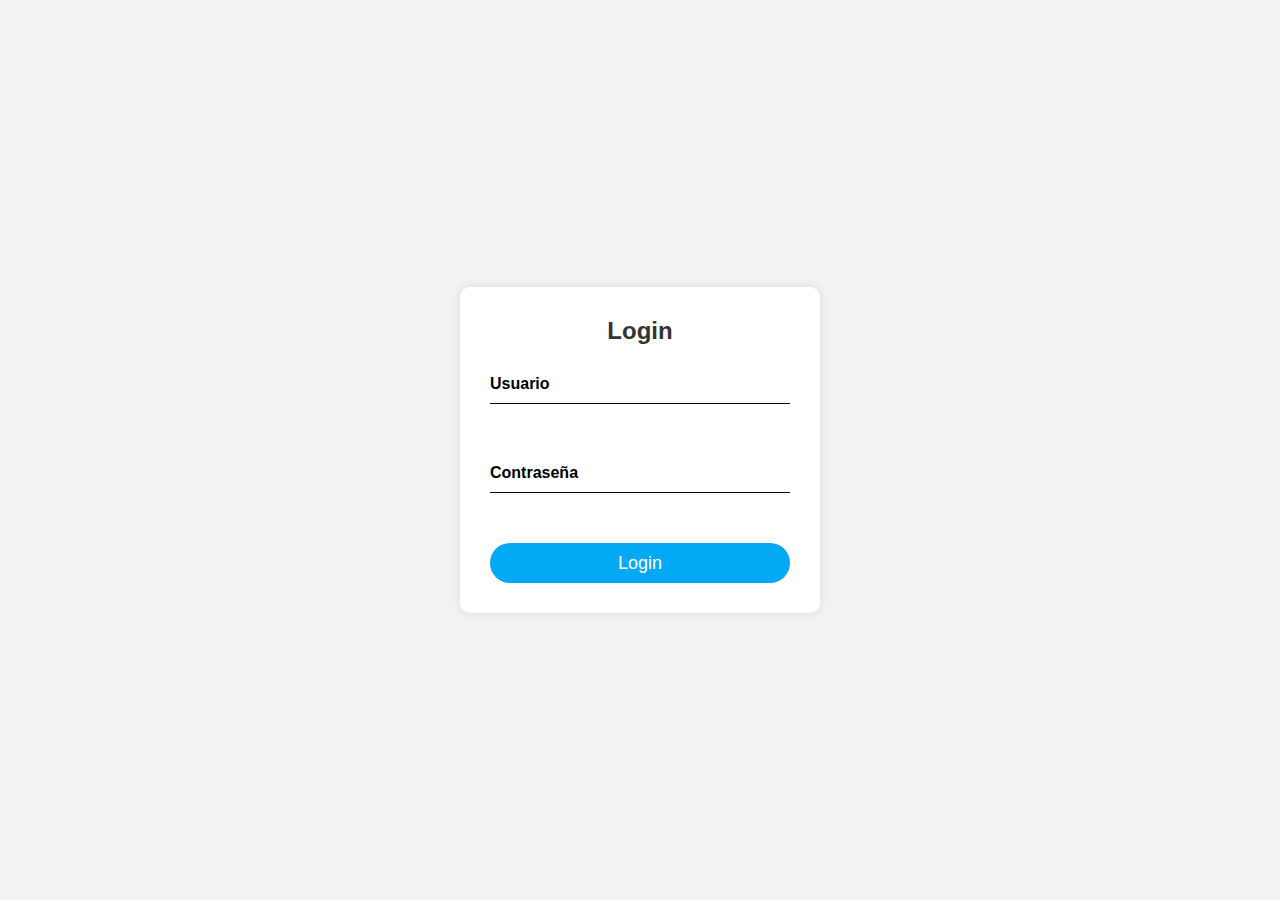
<file: index.html>
<!DOCTYPE html>
<html lang="es">
<head>
    <meta charset="UTF-8">
    <meta name="viewport" content="width=device-width, initial-scale=1.0">
    <title>Login</title>
    <link rel="stylesheet" href="style.css">
</head>
<body>
    <div class="login-box">
        <h2>Login</h2>
        <div class="user-box">
            <input type="text" id="usuario" required>
            <label for="usuario">Usuario</label>
        </div>
        <div class="user-box">
            <input type="password" id="contrasena" required>
            <label for="contrasena">Contraseña</label>
        </div>
        <button onclick="login()">Login</button>
    </div>
    <script src="script.js"></script>
</body>
</html>
</file>
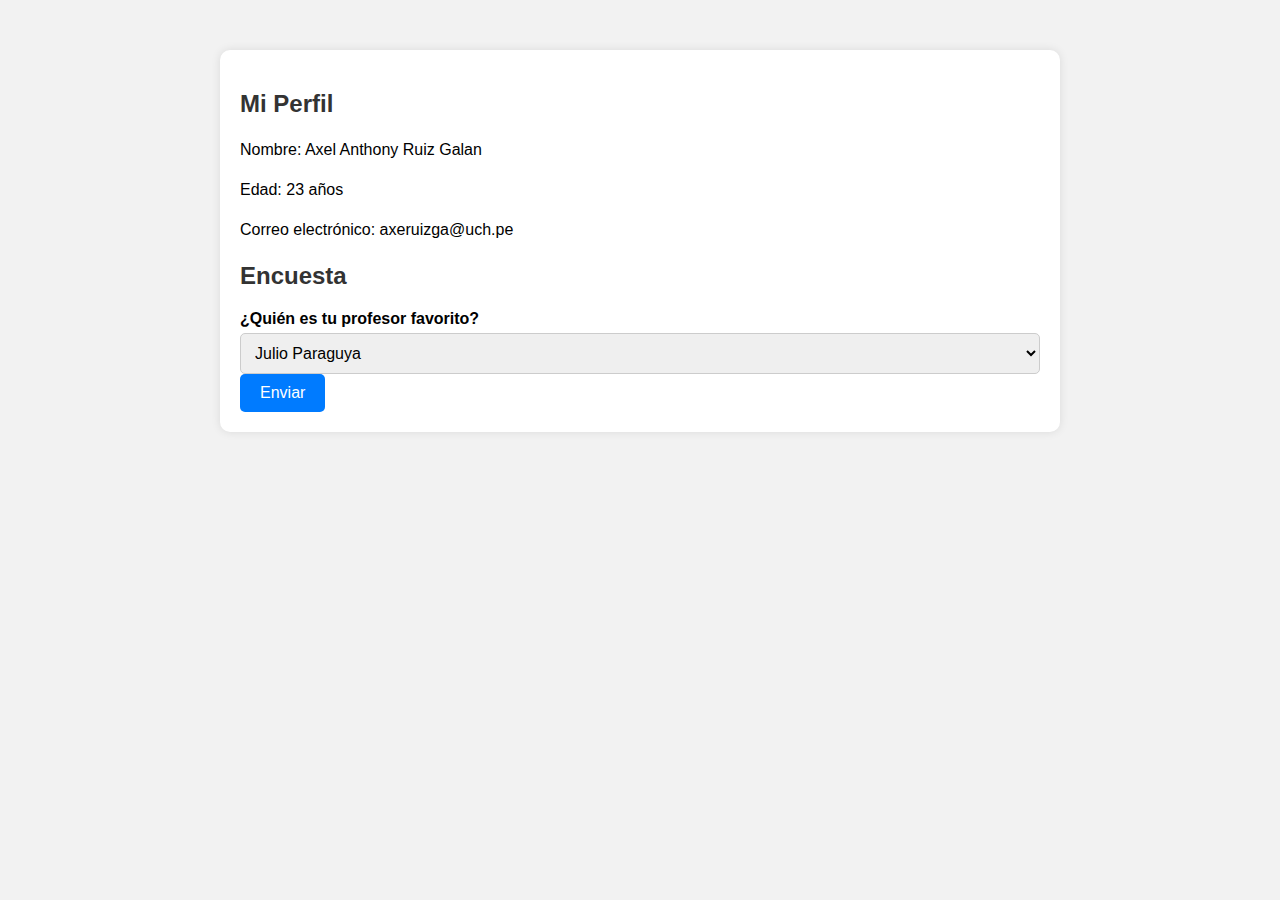
<file: dashboard_alumno.html>
<!DOCTYPE html>
<html lang="es">
<head>
    <meta charset="UTF-8">
    <meta name="viewport" content="width=device-width, initial-scale=1.0">
    <title>Dashboard Alumno</title>
    <link rel="stylesheet" href="style.css">
</head>
<body>
    <div class="dashboard">
        <h2>Mi Perfil</h2>
        <p>Nombre: Axel Anthony Ruiz Galan</p>
        <p>Edad: 23 años</p>
        <p>Correo electrónico: axeruizga@uch.pe</p>
        <h2>Encuesta</h2>
        <form>
            <label for="profe_favorito">¿Quién es tu profesor favorito?</label>
            <select id="profe_favorito" name="profe_favorito">
                <option value="profesor1">Julio Paraguya</option>
                <option value="profesor2">De la Rosa</option>
                <option value="profesor3">Grimaldina</option>
            </select>
            <br>
            <input type="submit" value="Enviar">
        </form>
    </div>
</body>
</html>
</file>
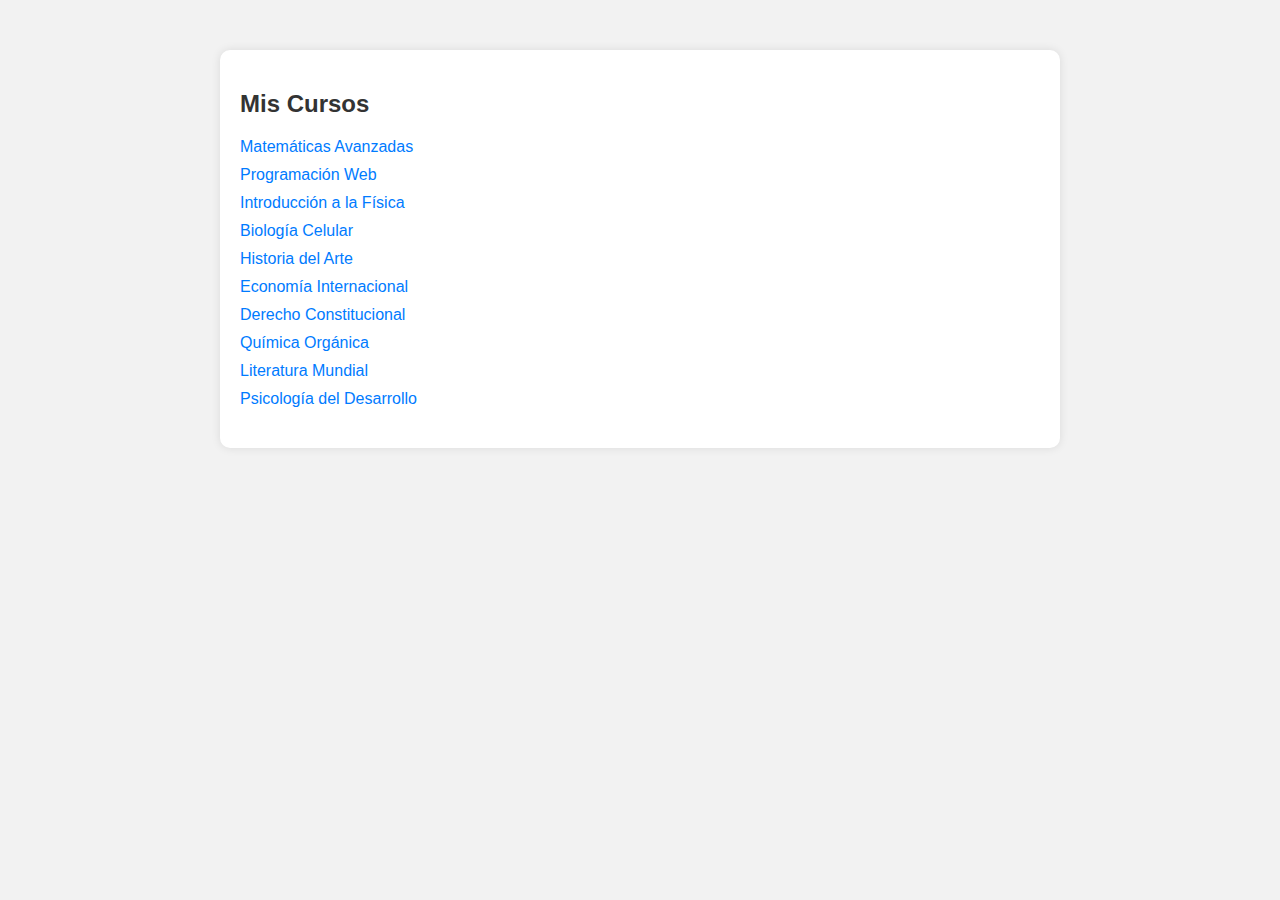
<file: dashboard_profe.html>
<!DOCTYPE html>
<html lang="es">
<head>
    <meta charset="UTF-8">
    <meta name="viewport" content="width=device-width, initial-scale=1.0">
    <title>Dashboard Profesor</title>
    <link rel="stylesheet" href="style.css">
</head>
<body>
    <div class="dashboard">
        <h2>Mis Cursos</h2>
        <ul>
            <li><a href="#" onclick="mostrarCurso('curso1')">Matemáticas Avanzadas</a></li>
            <li><a href="#" onclick="mostrarCurso('curso2')">Programación Web</a></li>
            <li><a href="#" onclick="mostrarCurso('curso3')">Introducción a la Física</a></li>
            <li><a href="#" onclick="mostrarCurso('curso4')">Biología Celular</a></li>
            <li><a href="#" onclick="mostrarCurso('curso5')">Historia del Arte</a></li>
            <li><a href="#" onclick="mostrarCurso('curso6')">Economía Internacional</a></li>
            <li><a href="#" onclick="mostrarCurso('curso7')">Derecho Constitucional</a></li>
            <li><a href="#" onclick="mostrarCurso('curso8')">Química Orgánica</a></li>
            <li><a href="#" onclick="mostrarCurso('curso9')">Literatura Mundial</a></li>
            <li><a href="#" onclick="mostrarCurso('curso10')">Psicología del Desarrollo</a></li>
        </ul>
        <div id="descripcionCurso">
            <!-- Aquí se mostrará la descripción del curso seleccionado -->
        </div>
    </div>
    <script src="script.js"></script>
    <script>
        function mostrarCurso(curso) {
            var descripcion = '';
            switch (curso) {
                case 'curso1':
                    descripcion = 'Curso de Matemáticas Avanzadas: En este curso se cubrirán temas como cálculo diferencial e integral, álgebra lineal, geometría analítica y ecuaciones diferenciales. Los estudiantes desarrollarán habilidades avanzadas en resolución de problemas matemáticos y aplicaciones prácticas.';
                    break;
                case 'curso2':
                    descripcion = 'Curso de Programación Web: Este curso proporciona una introducción completa al desarrollo web, incluyendo HTML, CSS, JavaScript y tecnologías de desarrollo web modernas como React y Node.js. Los estudiantes aprenderán a construir sitios web interactivos y aplicaciones web dinámicas.';
                    break;
                case 'curso3':
                    descripcion = 'Curso de Introducción a la Física: A lo largo de este curso, los estudiantes serán introducidos a los conceptos fundamentales de la física, incluyendo mecánica, termodinámica, electricidad y magnetismo. Se enfatizará en la comprensión de los principios físicos y su aplicación a situaciones del mundo real.';
                    break;
                case 'curso4':
                    descripcion = 'Curso de Biología Celular: En este curso se explorarán los aspectos fundamentales de la biología celular, incluyendo la estructura y función de las células, procesos de división celular, transporte celular y la organización de los componentes celulares. Se estudiarán también temas avanzados como la genética molecular y la biología del desarrollo.';
                    break;
                case 'curso5':
                    descripcion = 'Curso de Historia del Arte: A lo largo de este curso, se examinarán las principales corrientes artísticas y los movimientos artísticos más importantes desde la prehistoria hasta la actualidad. Los estudiantes analizarán obras de arte significativas y aprenderán a interpretar su contexto histórico y cultural.';
                    break;
                case 'curso6':
                    descripcion = 'Curso de Economía Internacional: Este curso aborda temas clave en el ámbito de la economía global, incluyendo teorías del comercio internacional, políticas comerciales, finanzas internacionales y organizaciones económicas internacionales. Se explorarán también los desafíos y oportunidades en un mundo cada vez más interconectado.';
                    break;
                case 'curso7':
                    descripcion = 'Curso de Derecho Constitucional: En este curso se estudiarán los principios y conceptos fundamentales del derecho constitucional, incluyendo la estructura y funciones del Estado, los derechos y libertades fundamentales, y la interpretación y aplicación de la constitución. Se analizarán también casos y jurisprudencia relevantes.';
                    break;
                case 'curso8':
                    descripcion = 'Curso de Química Orgánica: A lo largo de este curso, se explorarán los principios de la química orgánica, incluyendo la estructura y reactividad de los compuestos orgánicos, mecanismos de reacción, y síntesis orgánica. Los estudiantes aprenderán a aplicar estos conceptos en la síntesis de compuestos orgánicos complejos.';
                    break;
                case 'curso9':
                    descripcion = 'Curso de Literatura Mundial: En este curso se analizarán obras literarias significativas de diferentes épocas y culturas alrededor del mundo. Los estudiantes explorarán temas universales y aprenderán a apreciar la diversidad de la literatura mundial.';
                    break;
                case 'curso10':
                    descripcion = 'Curso de Psicología del Desarrollo: A lo largo de este curso, se estudiarán los procesos de desarrollo humano desde la infancia hasta la edad adulta, incluyendo aspectos cognitivos, emocionales, sociales y físicos. Se analizarán también los factores que influyen en el desarrollo y las teorías psicológicas relevantes.';
                    break;
                default:
                    descripcion = 'No se encontró información para este curso.';
            }
            document.getElementById('descripcionCurso').innerHTML = descripcion;
        }
    </script>
</body>
</html>
</file>
<file: style.css>
body {
    margin: 0;
    padding: 0;
    font-family: sans-serif;
    background: #f2f2f2;
}

.login-box {
    width: 300px;
    position: absolute;
    top: 50%;
    left: 50%;
    transform: translate(-50%, -50%);
    color: #000;
    background: #fff;
    padding: 30px;
    border-radius: 10px;
    box-shadow: 0 0 10px 0 rgba(0, 0, 0, 0.1);
    text-align: center;
}

.login-box h2 {
    margin: 0 0 20px;
    padding: 0;
}

.user-box {
    position: relative;
    margin-bottom: 20px;
}

.user-box input {
    width: 100%;
    padding: 10px 0;
    font-size: 16px;
    color: #000;
    margin-bottom: 30px;
    border: none;
    border-bottom: 1px solid #000;
    outline: none;
    background: transparent;
}

.user-box label {
    position: absolute;
    top: 0;
    left: 0;
    padding: 10px 0;
    font-size: 16px;
    color: #000;
    pointer-events: none;
    transition: 0.5s;
}

.user-box input:focus ~ label,
.user-box input:valid ~ label {
    top: -18px;
    left: 0;
    color: #03a9f4;
    font-size: 12px;
}

button {
    border: none;
    outline: none;
    height: 40px;
    width: 100%;
    color: #fff;
    font-size: 18px;
    background: #03a9f4;
    cursor: pointer;
    border-radius: 20px;
}

button:hover {
    background: #0492db;
}

body {
    margin: 0;
    padding: 0;
    font-family: Arial, sans-serif;
    background-color: #f2f2f2;
}

.dashboard {
    width: 80%;
    max-width: 800px;
    margin: 50px auto;
    background-color: #fff;
    border-radius: 10px;
    padding: 20px;
    box-shadow: 0 0 10px rgba(0, 0, 0, 0.1);
}

h2 {
    font-size: 24px;
    margin-bottom: 20px;
    color: #333;
}

ul {
    list-style: none;
    padding: 0;
}

ul li {
    margin-bottom: 10px;
}

ul li a {
    color: #007bff;
    text-decoration: none;
    transition: color 0.3s;
}

ul li a:hover {
    color: #0056b3;
}

#descripcionCurso {
    margin-top: 20px;
}

#descripcionCurso p {
    font-size: 16px;
    line-height: 1.5;
}

/* Estilos generales */
body {
    margin: 0;
    padding: 0;
    font-family: Arial, sans-serif;
    background-color: #f2f2f2;
}

.dashboard {
    width: 80%;
    max-width: 800px;
    margin: 50px auto;
    background-color: #fff;
    border-radius: 10px;
    padding: 20px;
    box-shadow: 0 0 10px rgba(0, 0, 0, 0.1);
}

h2 {
    font-size: 24px;
    margin-bottom: 20px;
    color: #333;
}

p {
    font-size: 16px;
    line-height: 1.5;
}

form {
    margin-top: 20px;
}

label {
    display: block;
    margin-bottom: 5px;
    font-weight: bold;
}

input[type="submit"] {
    border: none;
    outline: none;
    padding: 10px 20px;
    font-size: 16px;
    background-color: #007bff;
    color: #fff;
    cursor: pointer;
    border-radius: 5px;
}

input[type="submit"]:hover {
    background-color: #0056b3;
}

select {
    width: 100%;
    padding: 10px;
    font-size: 16px;
    border-radius: 5px;
    border: 1px solid #ccc;
}

/* Estilos específicos para el formulario de encuesta */
.encuesta-container {
    margin-top: 20px;
}

.encuesta-container label {
    font-size: 18px;
}

.encuesta-container select {
    margin-top: 5px;
}
</file>
